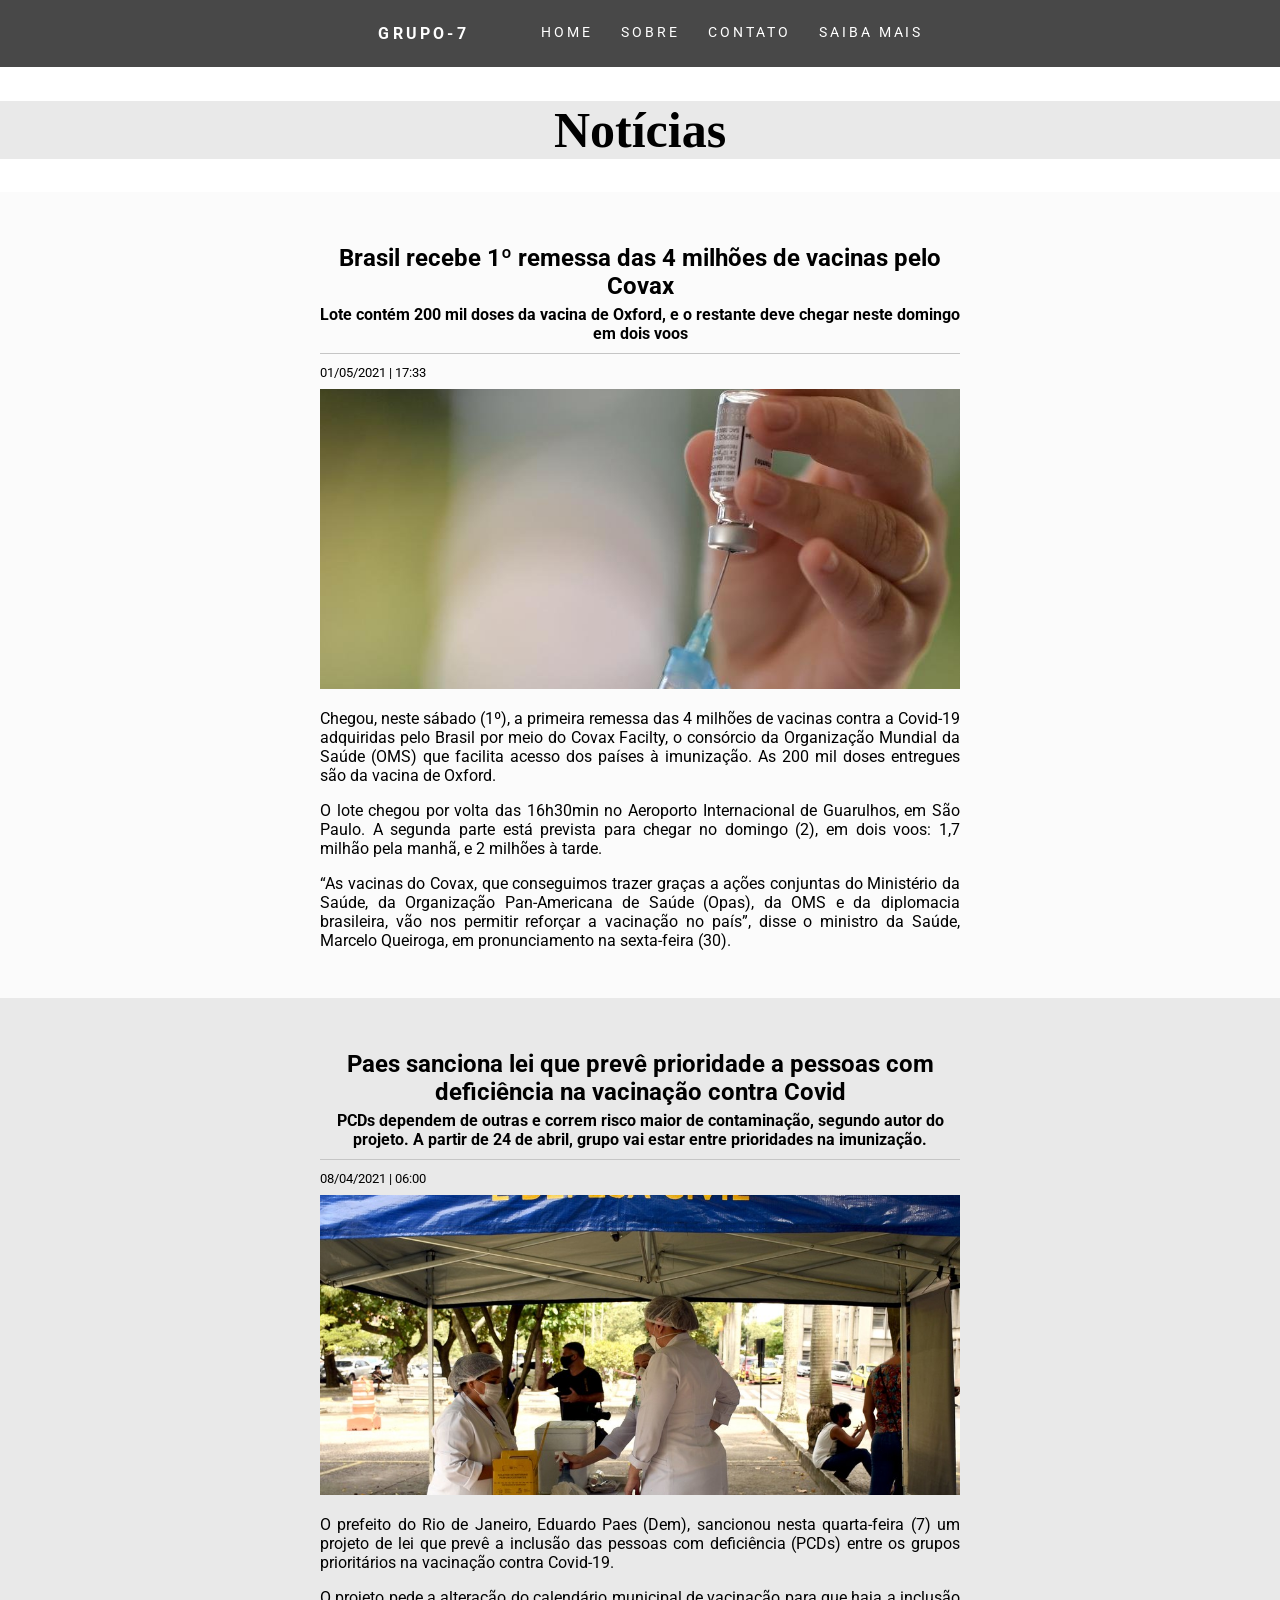
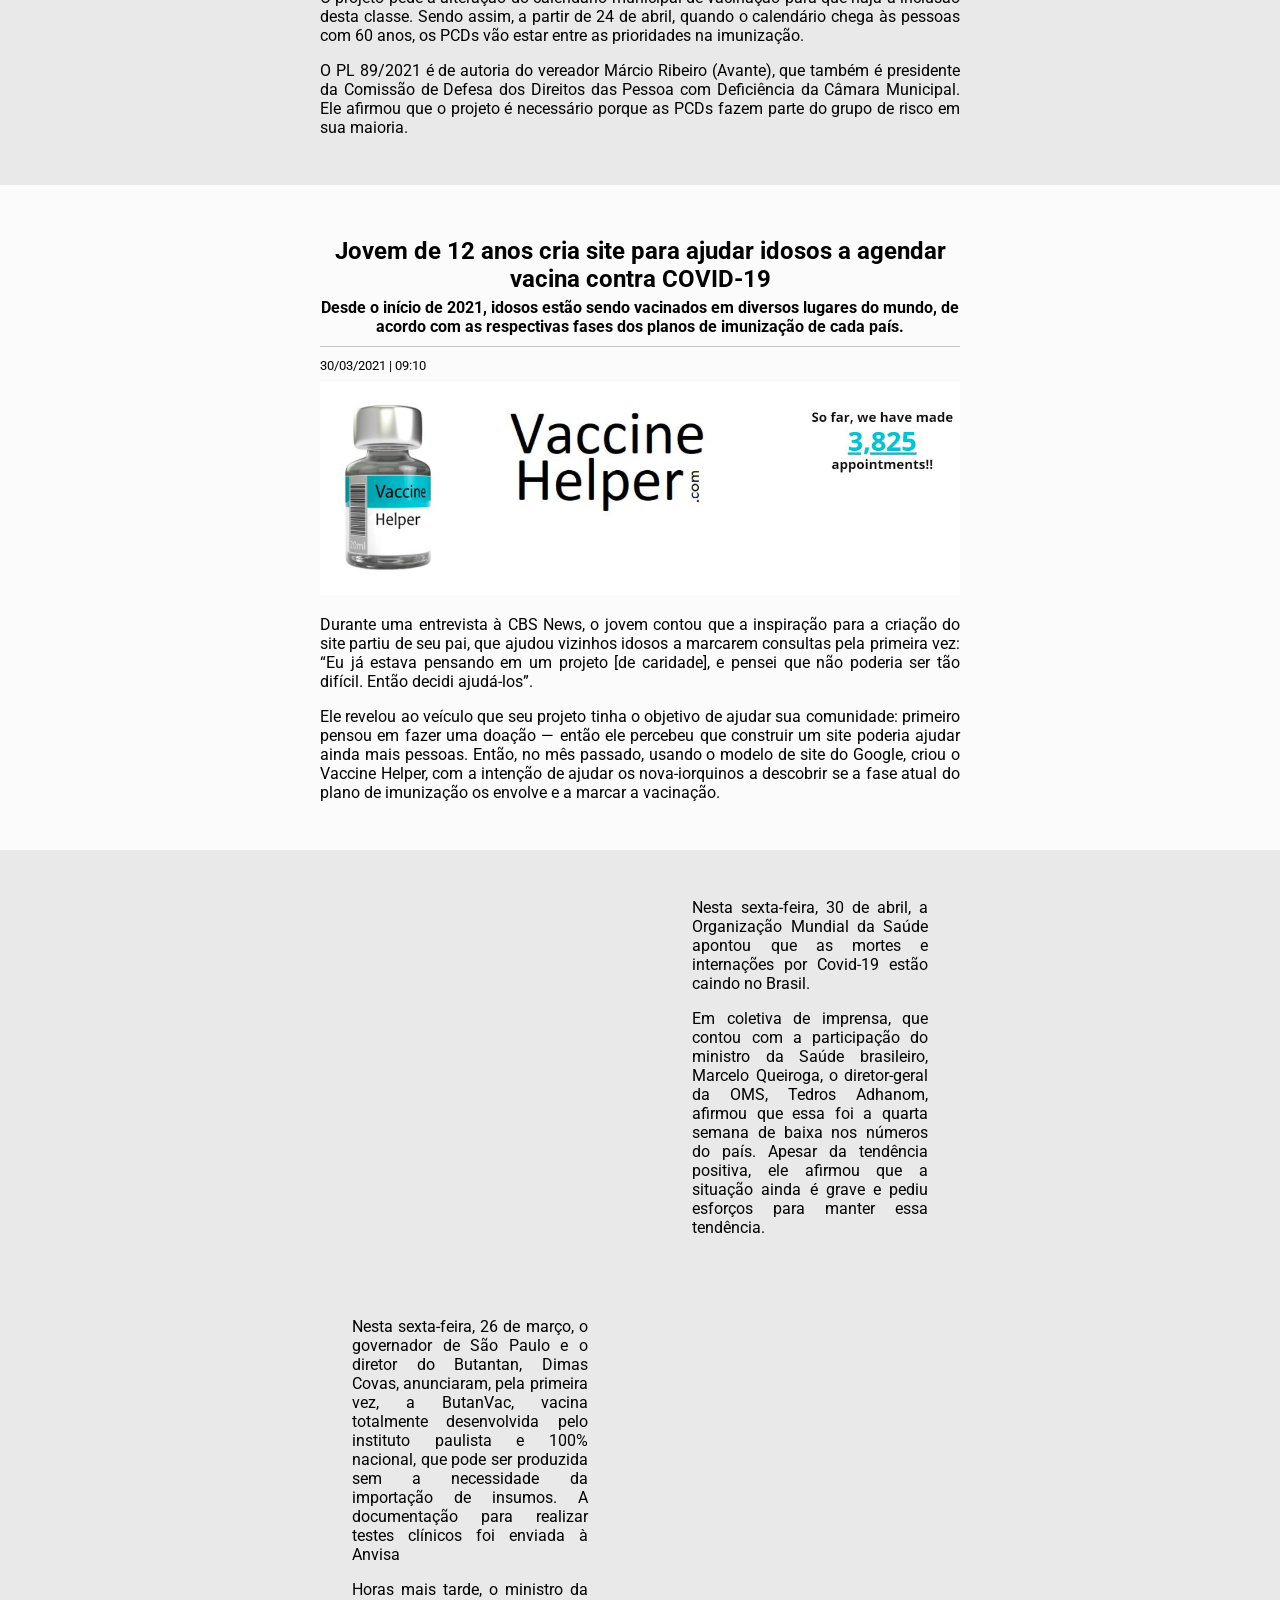
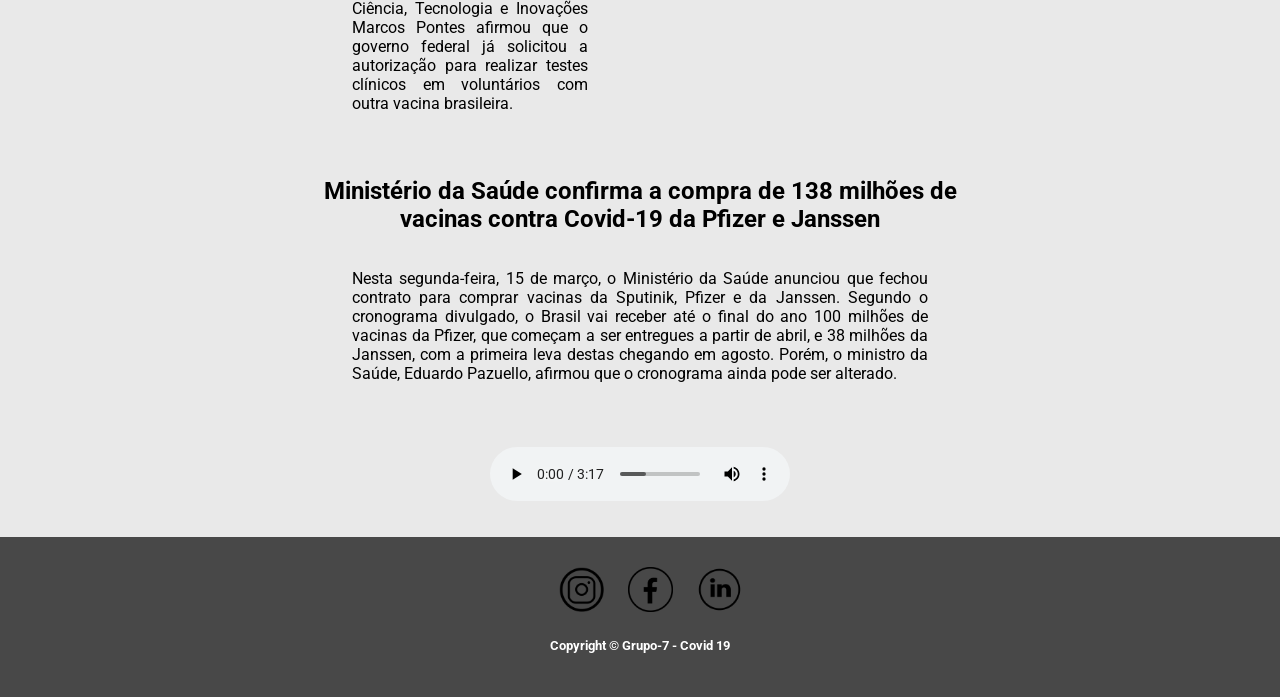
<file: index.html>
<!DOCTYPE html><!-- Inico do HTML-->
<html lang="pt-br">
<!--Idioma da pagina-->

<head>
    <!--Abertura do head-->
    <meta charset="UTF-8">
    <meta http-equiv="X-UA-Compatible" content="IE=edge">
    <meta name="viewport" content="width=device-width, initial-scale=1.0">
    <title>Home | Covid-19</title>
    <!--Titulo da Página-->
    <link rel="shortcut icon" href="assets/imagens/covid-logo.png" type="image/x-icon">

    <!-- Styles -->
    <link rel="stylesheet" href="assets/styles/style.css">
    <link rel="stylesheet" href="assets/styles/navbar.css">
    <link rel="stylesheet" href="assets/styles/footer.css">

    <!-- Font -->
    <link rel="preconnect" href="https://fonts.gstatic.com">
    <link href="https://fonts.googleapis.com/css2?family=Roboto:wght@300&display=swap" rel="stylesheet">
</head>
<!--Fechamento head-->

<body>
    <!--Inicio body-->
    <nav>
        <div class="logo">
            <!--Logo-->
            Grupo-7
        </div><!--Fechamento de DIV-->
        <div class="links">
            <a href="index.html">Home</a>
            <!--Página home-->
            <a href="sobre.html">Sobre</a>
            <!--Página Sobre-->
            <a href="contato.html">Contato</a>
            <!--Página Contato-->
            <a href="saibamais.html">Saiba Mais</a>
            <!--Página Saiba Mais-->
        </div><!--Fechamento de DIV-->
    </nav>
    <main>
        <div class="h1">
            <h1>Notícias</h1>
        </div><!--Fechamento de DIV-->
        <!--O elemento <main> define o conteúdo principal dentro do <body> em seu documento ou aplicação-->
        <!-- Notícia text 1 -->
        <section class="news-text">
            <!--Inicio de Sessão-->
            <div class="news-text-header">
                <h2 class="news-text-header-title">Brasil recebe 1º remessa das 4 milhões de vacinas pelo Covax</h2>
                <!--Título-->
                <h4 class="news-text-header-subtitle">Lote contém 200 mil doses da vacina de Oxford, e o restante
                    deve chegar neste domingo em dois voos</h4>
                <!--Subtítulo-->
            </div><!--Fechamento de DIV-->
            <div class="news-text-date">
                <!--Data noticia -->
                <small>01/05/2021 | 17:33</small>
                <!--Define um texto menor (como direitos autorais e outros comentários colaterais-->
            </div><!--Fechamento de DIV-->
            <div class="news-text-img">
                <img src="assets/imagens/noticia1.jfif"
                    alt="Imagem demonstra uma pessoa retirando o conteudo com uma ceringa para aplicação">
                <!--Imagem texto 2-->
            </div><!--Fechamento de DIV-->
            <div class="news-text-content">
                <p>Chegou, neste sábado (1º), a primeira remessa das 4 milhões de vacinas contra a Covid-19 adquiridas
                    pelo Brasil por meio do Covax Facilty, o consórcio da Organização Mundial da Saúde (OMS) que
                    facilita acesso dos países à imunização. As 200 mil doses entregues são da vacina de Oxford.</p>
                <p>O lote chegou por volta das 16h30min no Aeroporto Internacional de Guarulhos, em São Paulo. A segunda
                    parte está prevista para chegar no domingo (2), em dois voos: 1,7 milhão pela manhã, e 2 milhões à
                    tarde.</p>
                <!--Parágrafo-->
                <p>“As vacinas do Covax, que conseguimos trazer graças a ações conjuntas do Ministério da Saúde, da
                    Organização Pan-Americana de Saúde (Opas), da OMS e da diplomacia brasileira, vão nos permitir
                    reforçar a vacinação no país”, disse o ministro da Saúde, Marcelo Queiroga, em pronunciamento na
                    sexta-feira (30).</p>
                <!--Parágrafo-->
            </div><!--Fechamento de DIV-->
        </section>
        <!--Fechamento de seção-->

        <!-- Notícia text 2 -->
        <section class="alt news-text">
            <div class="news-text-header">
                <h2 class="news-text-header-title">Paes sanciona lei que prevê prioridade a pessoas com deficiência na
                    vacinação contra Covid</h2>
                <!--Título-->
                <h4 class="news-text-header-subtitle">PCDs dependem de outras e correm risco maior de contaminação,
                    segundo autor do projeto. A partir de 24 de abril, grupo vai estar entre prioridades na imunização.
                </h4>
                <!--Subtítulo-->
            </div><!--Fechamento de DIV-->
            <div class="news-text-date">
                <!--Data noticia -->
                <small>08/04/2021 | 06:00</small>
            </div><!--Fechamento de DIV-->
            <div class="news-text-img">
                <!--Imagem do texto 2-->
                <img src="assets/imagens/noticia2.jpg" alt="Equipe de aplicação de vacinas covid abaixo de uma tenda">
                <!--Imagem texto 2-->
            </div><!--Fechamento de DIV-->
            <div class="news-text-content">
                <p>O prefeito do Rio de Janeiro, Eduardo Paes (Dem), sancionou nesta quarta-feira (7) um projeto de lei
                    que prevê a inclusão das pessoas com deficiência (PCDs) entre os grupos prioritários na vacinação
                    contra Covid-19.</p>
                <!--Parágrafo-->
                <p>O projeto pede a alteração do calendário municipal de vacinação para que haja a inclusão desta
                    classe. Sendo assim, a partir de 24 de abril, quando o calendário chega às pessoas com 60 anos, os
                    PCDs vão estar entre as prioridades na imunização.</p>
                <!--Parágrafo-->
                <p>O PL 89/2021 é de autoria do vereador Márcio Ribeiro (Avante), que também é presidente da Comissão de
                    Defesa dos Direitos das Pessoa com Deficiência da Câmara Municipal. Ele afirmou que o projeto é
                    necessário porque as PCDs fazem parte do grupo de risco em sua maioria.</p>
                <!--Parágrafo-->
            </div><!--Fechamento de DIV-->
        </section>
        <!--Fechamento de seção-->
        <!-- Notícia text 3 -->
        <section class="news-text">
            <div class="news-text-header">
                <h2 class="news-text-header-title">Jovem de 12 anos cria site para ajudar idosos a agendar vacina contra
                    COVID-19</h2>
                <!--Título-->
                <h4 class="news-text-header-subtitle">Desde o início de 2021, idosos estão sendo vacinados em diversos
                    lugares do mundo, de acordo com as respectivas fases dos planos de imunização de cada país.
                </h4>
                <!--Subtítulo-->
            </div><!--Fechamento de DIV-->
            <div class="news-text-date">
                <!--Data noticia -->
                <small>30/03/2021 | 09:10</small>
            </div><!--Fechamento de DIV-->
            <div class="news-text-img">
                <!--Imagem do texto 2-->
                <img src="assets/imagens/noticia3.jpg" alt="Foto de produto criado por jovem de 12 anos ( site para vacinação">
                <!--Imagem texto 2-->
            </div><!--Fechamento de DIV-->
            <div class="news-text-content">
                <p>Durante uma entrevista à CBS News, o jovem contou que a inspiração para a criação do site partiu de
                    seu pai, que ajudou vizinhos idosos a marcarem consultas pela primeira vez: “Eu já estava pensando
                    em um projeto [de caridade], e pensei que não poderia ser tão difícil. Então decidi ajudá-los”.</p>
                <!--Parágrafo-->
                <p>Ele revelou ao veículo que seu projeto tinha o objetivo de ajudar sua comunidade: primeiro pensou em
                    fazer uma doação — então ele percebeu que construir um site poderia ajudar ainda mais pessoas.
                    Então, no mês passado, usando o modelo de site do Google, criou o Vaccine Helper, com a intenção de
                    ajudar os nova-iorquinos a descobrir se a fase atual do plano de imunização os envolve e a marcar a
                    vacinação.</p>
                <!--Parágrafo-->
            </div><!--Fechamento de DIV-->
        </section>
        <!--Fechamento de seção-->

        <!-- Seção de vídeos -->
        <section class=" alt news-video">
            <!--Inicio de Sessão-->
            <div class="news-video-item">
                <div class="video">
                    <iframe width="100%" height="100%" src="https://www.youtube.com/embed/wimaSN8Z-Sw"
                        title="YouTube video player" frameborder="0"
                        allow="accelerometer; autoplay; clipboard-write; encrypted-media; gyroscope; picture-in-picture"
                        allowfullscreen></iframe> <!-- Link referênciado -->
                </div><!--Fechamento de DIV-->
                <div class="description">
                    <!--Texto de descrição-->
                    <p>Nesta sexta-feira, 30 de abril, a Organização Mundial da Saúde apontou que as mortes e
                        internações
                        por Covid-19 estão caindo no Brasil.</p>
                    <!--Parágrafo-->
                    <p>Em coletiva de imprensa, que contou com a participação do
                        ministro da Saúde brasileiro, Marcelo Queiroga, o diretor-geral da OMS, Tedros Adhanom, afirmou
                        que
                        essa foi a quarta semana de baixa nos números do país. Apesar da tendência positiva, ele afirmou
                        que
                        a situação ainda é grave e pediu esforços para manter essa tendência.</p>
                    <!--Parágrafo-->
                </div><!--Fechamento de DIV-->
            </div><!--Fechamento de DIV-->
            <div class="news-video-item">
                <div class="description">
                    <!--Descrição-->
                    <p>Nesta sexta-feira, 26 de março, o governador de São Paulo e o diretor do Butantan, Dimas Covas,
                        anunciaram, pela primeira vez, a ButanVac, vacina totalmente desenvolvida pelo instituto
                        paulista e 100% nacional, que pode ser produzida sem a necessidade da importação de insumos. A
                        documentação para realizar testes clínicos foi enviada à Anvisa</p>
                    <!--Parágrafo-->
                    <p>Horas mais tarde, o ministro da Ciência, Tecnologia e Inovações Marcos Pontes afirmou que o
                        governo federal já solicitou a autorização para realizar testes clínicos em voluntários com
                        outra vacina brasileira. </p>
                    <!--Parágrafo-->
                </div><!--Fechamento de DIV-->
                <div class="video">
                    <iframe width="100%" height="100%" src="https://www.youtube.com/embed/TUaimxuW7sM"
                        title="YouTube video player" frameborder="0"
                        allow="accelerometer; autoplay; clipboard-write; encrypted-media; gyroscope; picture-in-picture"
                        allowfullscreen></iframe>
                    <!-- Link referênciado -->
                </div><!--Fechamento de DIV-->
            </div><!--Fechamento de DIV-->
            <div class="audioNoticia">
                <h2 class="news-text-header-title">Ministério da Saúde confirma a compra de 138 milhões de vacinas
                    contra Covid-19 da Pfizer e Janssen</h2>

                <div class="news-video-item">
                    <div class="description">
                        <!--Descrição-->
                        <p>Nesta segunda-feira, 15 de março,
                            o Ministério da Saúde anunciou que fechou contrato para comprar vacinas da Sputinik,
                            Pfizer e da Janssen. Segundo o cronograma divulgado, o Brasil vai receber até o final do ano
                            100
                            milhões de vacinas da Pfizer, que começam a ser entregues a partir de abril, e 38 milhões da
                            Janssen,
                            com a primeira leva destas chegando em agosto. Porém, o ministro da Saúde, Eduardo Pazuello,
                            afirmou que o
                            cronograma ainda pode ser alterado.</p>
                    </div><!--Fechamento de DIV-->
                </div> <!--Fechamento de DIV-->
                <audio controls> <!-- Noticia em Audio-->
                    <source src="assets/audio/audio noticia.mp3" type="audio/mp3">
                </audio>
            </div><!--Fechamento de DIV-->
        </section>
        <!--Fechamento de seção-->
    </main>
    <div class="footer"><!--Inicio do footer-->
        <a href="https://www.instagram.com/itau/?hl=pt-br" target="_blank"><img
                src="assets/imagens/logo/instagram.png" alt="Acesse o instagram do itaú" class="logo"></a>
        <a href="https://www.facebook.com/itau/" target="_blank"><img src="assets/imagens/logo/facebook.png" alt="Acesse o facebook do itaú"
                class="logo"></a>
        <a href="https://www.linkedin.com/company/itau/" target="_blank"><img src="assets/imagens/logo/linkedin.png" alt="Acesse o linkedin do itaú"
                class="logo"></a>
        <h5>Copyright &copy; Grupo-7 - Covid 19</h5><!--Copyright-->
    </div>

    <!--O elemento <main> define o conteúdo principal dentro do <body> em seu documento ou aplicação-->
</body>
<!--Fim do body-->

</html><!--Fim do HTML-->
</file>
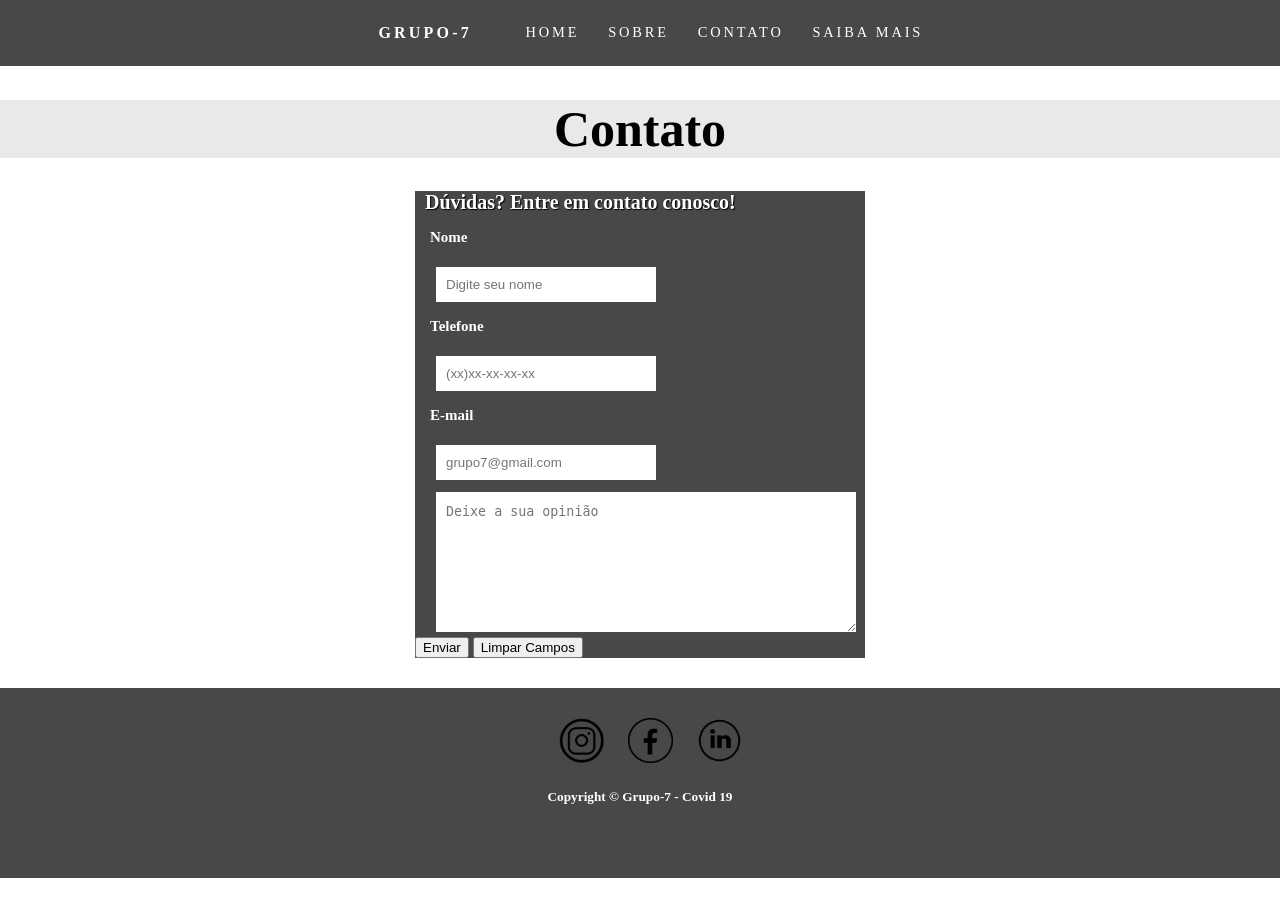
<file: contato.html>
<!DOCTYPE html>
<html lang="pt-br">
<!--Idioma da pagina-->

<head>
    <!--Abertura do head-->
    <meta charset="UTF-8">
    <meta http-equiv="X-UA-Compatible" content="IE=edge">
    <meta name="viewport" content="width=device-width, initial-scale=1.0">
    <title>Contato | Covid-19</title>
    <!--Titulo da Página-->
    <link rel="shortcut icon" href="assets/imagens/covid-logo.png" type="image/x-icon">

    <!-- Styles -->
    <link rel="stylesheet" href="assets/styles/navbar.css">
    <link rel="stylesheet" href="assets/styles/footer.css">
    <link rel="stylesheet" href="assets/styles/contato.css">

    <!-- Font -->
    <link rel="preconnect" href="https://fonts.gstatic.com">
    <link href="https://fonts.googleapis.com/css2?family=Roboto:wght@300&display=swap" rel="stylesheet">
</head>
<!--Fechamento head-->

<body>
    <!--Inicio body-->
    <nav>
        <div class="logo">
            <!--Logo-->
            Grupo-7
        </div>
        <div class="links">
            <a href="index.html">Home</a>
            <!--Página home-->
            <a href="sobre.html">Sobre</a>
            <!--Página Sobre-->
            <a href="contato.html">Contato</a>
            <!--Página Contato-->
            <a href="saibamais.html">Saiba Mais</a>
            <!--Página Saiba Mais-->
        </div>
    </nav>
    <main>
        <div class="h1">
            <h1>Contato</h1>
        </div>
        <!--O elemento <main> define o conteúdo principal dentro do <body> em seu documento ou aplicação-->
        <!-- Notícia text 1 -->
        <!--Início do formulário-->
        <form id="formulario">

            <h2>Dúvidas? Entre em contato conosco!</h1> <!--Titulo Formulario-->

                <label for="name"> <h3>Nome <!--Primeiro campo nome-->
            </h2>
            </label>
            <input type="text" id="name" placeholder="Digite seu nome" required="required" name="name" min="1"
                max="30" /><br>

            <label for="fone"> <!--Segundo campo telefone-->
                <h3>Telefone</h2>
            </label>
            <input type="tel" id="fone" placeholder="(xx)xx-xx-xx-xx" required="required" name="fone" min="1" max="12" /><br>

            <label for="email"> <!--Terceiro campo e-mail-->
                <h3>E-mail</h2>
            </label>
            <input type="email" id="email" placeholder="grupo7@gmail.com" required="required" name="email" /><br>

            <textarea id='texto' placeholder="Deixe a sua opinião" name="texto"></textarea><br>

            <button type="submit" value="submit" onclick="enviar()">Enviar</button> <!--Botão enviar formulario-->
            <button type="reset" value="reset">Limpar Campos</button> <!-- Botão limpar campos-->

        </form>
        <!--Final de formulário-->
    </main>
    <div class="footer"><!-- Inicio Footer-->
        <a href="https://www.instagram.com/itau/?hl=pt-br" target="_blank"><img src="assets/imagens/logo/instagram.png"
               alt="Acesse o instagram do itaú" class="logo"></a>
        <a href="https://www.facebook.com/itau/" target="_blank"><img src="assets/imagens/logo/facebook.png" alt="Acesse o facebook do Itaú"
                class="logo"></a>
        <a href="https://www.linkedin.com/company/itau/" target="_blank"><img src="assets/imagens/logo/linkedin.png" alt="Acesse o linkedin do Itaú"
                class="logo"></a>
        <h5>Copyright &copy; Grupo-7 - Covid 19</h5> <!--Copyright-->
    </div>
</body><!-- Fechamento body-->
<script src="assets/scripts/contatojava.js"></script> <!-- Script validação formulario-->

</html> <!--Fim do HTML-->
</file>
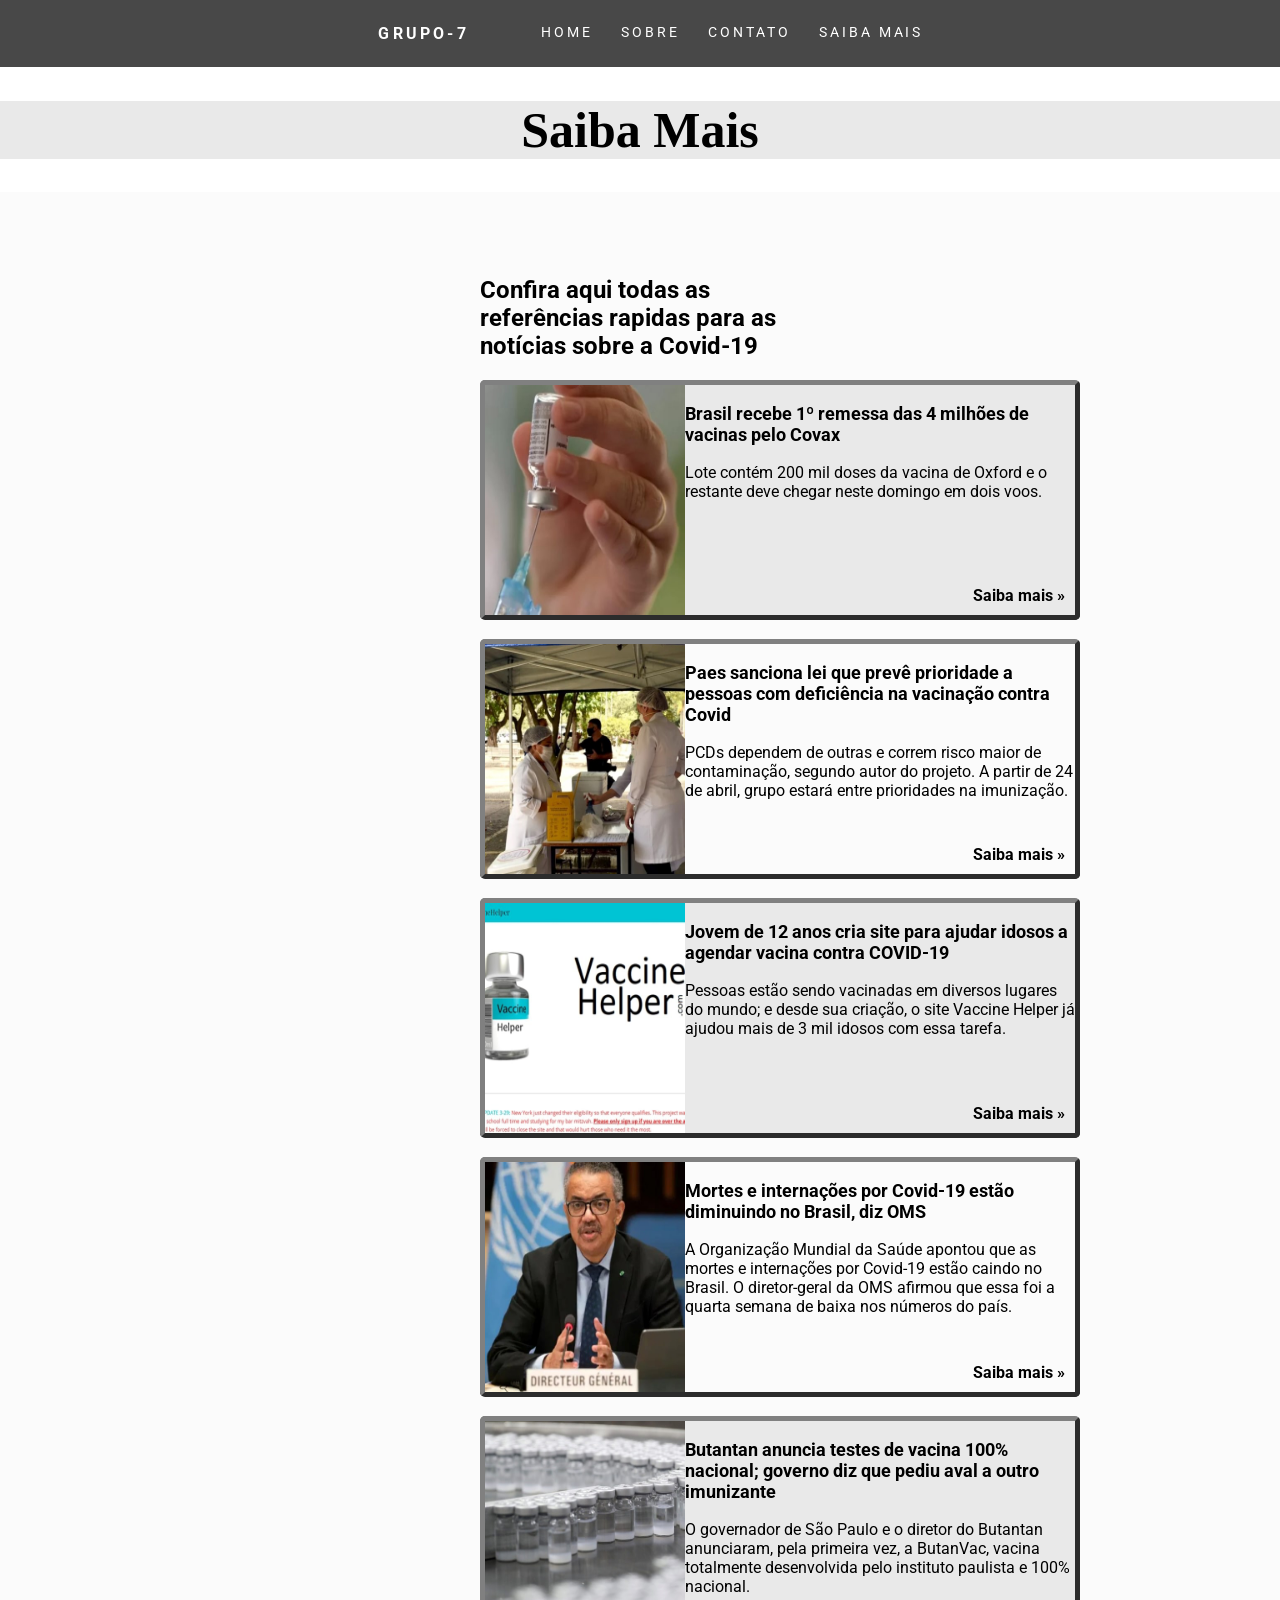
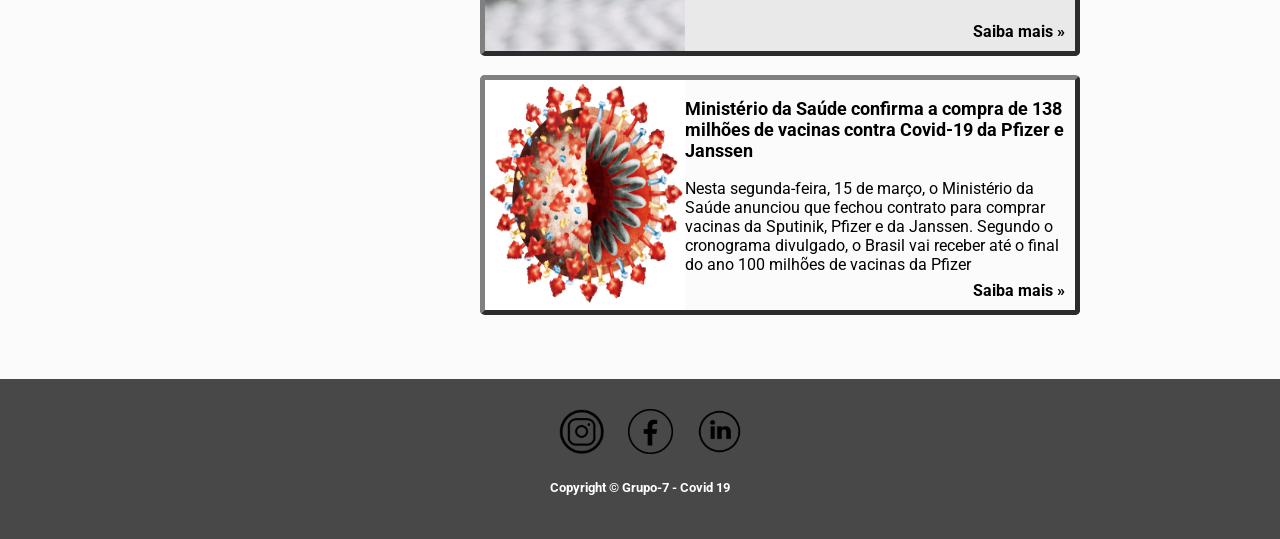
<file: saibamais.html>
<!DOCTYPE html>
<html lang="pt-br">
<!--Idioma da pagina-->

<head>
    <!--Abertura do head-->
    <meta charset="UTF-8">
    <meta http-equiv="X-UA-Compatible" content="IE=edge">
    <meta name="viewport" content="width=device-width, initial-scale=1.0">

    <title>Saiba mais | Covid-19</title>
    <!--Titulo da Página-->
    <link rel="shortcut icon" href="assets/imagens/covid-logo.png" type="image/x-icon">

    <!-- Styles -->
    <link rel="stylesheet" href="assets/styles/footer.css">
    <link rel="stylesheet" href="assets/styles/navbar.css">
    <link rel="stylesheet" href="assets/styles/saibamais.css">

    <!-- Font -->
    <link rel="preconnect" href="https://fonts.gstatic.com">
    <link href="https://fonts.googleapis.com/css2?family=Roboto:wght@300&display=swap" rel="stylesheet">
</head>
<!--Fechamento head-->

<body>
    <!--Inicio body-->
    <nav>
        <div class="logo">
            <!--Logo-->
            Grupo-7
        </div>
        <div class="links">
            <a href="index.html">Home</a>
            <!--Página home-->
            <a href="sobre.html">Sobre</a>
            <!--Página Sobre-->
            <a href="contato.html">Contato</a>
            <!--Página Contato-->
            <a href="saibamais.html">Saiba Mais</a>
            <!--Página Saiba Mais-->
        </div>
    </nav>

    <main>
        <!--O elemento <main> define o conteúdo principal dentro do <body> em seu documento ou aplicação-->
        <div class="h1">
            <h1>Saiba Mais</h1>
            <!--Titulo principal-->
        </div>
        <section>
            <!-- Notícia text 1 -->
            <section>
                <!--Inicio de Sessão-->
                <div class="news-text-header">
                    <h2 class="news-text-header-title">Confira aqui todas as referências rapidas para as notícias sobre
                        a
                        Covid-19</h2>
                </div>
                <div class="reference">
                    <!--início da notícia 01-->
                    <div class="card-left">
                        <div class="card-image">
                            <img src="assets/imagens/img-news1.jpg"
                                alt="Mão segurando uma ampola de vacina e extraindo o seu conteúdo com uma seringa." />
                            <!--Link de acesso a noticia-->
                        </div>
                        <div class="card-news">
                            <p>
                            <h3>Brasil recebe 1º remessa das 4 milhões de vacinas pelo Covax</h3>
                            </p>
                            <p>
                                Lote contém 200 mil doses da vacina de Oxford e o restante deve chegar neste domingo em
                                dois
                                voos.
                            </p>
                            <div class="link-more">
                                <a title="Saiba mais" target="_blank"
                                    href="https://www.correiodopovo.com.br/not%C3%ADcias/geral/brasil-recebe-1%C2%BA-remessa-das-4-milh%C3%B5es-de-vacinas-pelo-covax-1.612738">Saiba
                                    mais &raquo;</a>
                                <!--Link de acesso a noticia-->
                            </div>
                        </div>
                    </div>
                    <!--fim da notícia 01-->
                    <br />
                    <!--início da notícia 02-->
                    <div class="card-right">
                        <div class="card-image">
                            <img src="assets/imagens/img-news2.jpg"
                                alt="Posto de vacinação com três agentes de saúde realizando atendimento. " />
                        </div>
                        <div class="card-news">
                            <p>
                            <h3>Paes sanciona lei que prevê prioridade a pessoas com deficiência na vacinação contra
                                Covid
                            </h3>
                            </p>
                            <p>
                                PCDs dependem de outras e correm risco maior de contaminação, segundo autor do projeto.
                                A
                                partir de 24 de abril, grupo estará entre prioridades na imunização.
                            </p>
                            <div class="link-more">
                                <a title="Saiba mais" target="_blank"
                                    href="https://g1.globo.com/rj/rio-de-janeiro/noticia/2021/04/08/paes-sanciona-lei-que-preve-prioridade-a-pessoas-com-deficiencia-na-vacinacao-contra-covid.ghtml">Saiba
                                    mais &raquo;</a>
                                <!--Link de acesso a noticia-->
                            </div>
                        </div>
                    </div>
                    <!--fim da notícia 02-->
                    <br />
                    <!--início da notícia 03-->
                    <div class="card-left">
                        <div class="card-image">
                            <img src="assets/imagens/img-news3.jpg" alt="Página principal do site Vaccine Helper." />
                        </div>
                        <div class="card-news">
                            <p>
                            <h3>Jovem de 12 anos cria site para ajudar idosos a agendar vacina contra COVID-19</h3>
                            </p>
                            <p>
                                Pessoas estão sendo vacinadas em diversos lugares do mundo; e desde sua criação, o site
                                Vaccine Helper já ajudou mais de 3 mil idosos com essa tarefa.
                            </p>
                            <div class="link-more">
                                <a title="Saiba mais" target="_blank"
                                    href="https://canaltech.com.br/saude/jovem-de-12-anos-cria-site-para-ajudar-idosos-a-agendar-vacina-contra-covid-19-181573/">Saiba
                                    mais &raquo;</a>
                                <!--Link de acesso a noticia-->
                            </div>
                        </div>
                    </div>
                    <!--fim da notícia 03-->
                    <br />
                    <!--início da notícia 04-->
                    <div class="card-right">
                        <div class="card-image">
                            <img src="assets/imagens/img-news4.jpg" alt="Tedros Adhanom, Diretor Geral da OMS." />
                        </div>
                        <div class="card-news">
                            <p>
                            <h3>Mortes e internações por Covid-19 estão diminuindo no Brasil, diz OMS</h3>
                            </p>
                            <p>
                                A Organização Mundial da Saúde apontou que as mortes e internações por Covid-19 estão
                                caindo
                                no Brasil. O diretor-geral da OMS afirmou que essa foi a quarta semana de baixa nos
                                números
                                do país.
                            </p>
                            <div class="link-more">
                                <a title="Saiba mais" target="_blank"
                                    href="https://www.youtube.com/watch?v=wimaSN8Z-Sw">Saiba mais &raquo;</a>
                                <!--Link de acesso ao video-->
                            </div>
                        </div>
                    </div>
                    <!--fim da notícia 04-->
                    <br />
                    <!--início da notícia 05-->
                    <div class="card-left">
                        <div class="card-image">
                            <img src="assets/imagens/img-news5.jpg"
                                alt="Produção em massa de vacina com vários frascos sobre uma esteira." />
                        </div>
                        <div class="card-news">
                            <p>
                            <h3>Butantan anuncia testes de vacina 100% nacional; governo diz que pediu aval a outro
                                imunizante</h3>
                            </p>
                            <p>
                                O governador de São Paulo e o diretor do Butantan anunciaram, pela primeira vez, a
                                ButanVac,
                                vacina totalmente desenvolvida pelo instituto paulista e 100% nacional.
                            </p>
                            <div class="link-more">
                                <a title="Saiba mais" target="_blank"
                                    href="https://www.youtube.com/watch?v=TUaimxuW7sM&t=1s">Saiba mais &raquo;</a>
                                <!--Link de acesso ao video-->
                            </div>
                        </div>
                    </div>
                    <!--fim da notícia 05-->
                    <br />
                    <!--início da notícia 06-->
                    <div class="card-right">
                        <div class="card-image">
                            <img src="assets/imagens/img-news6.jpg"
                                alt="Campanha de vacinação contra a Covid-19 em Londrina." />
                        </div>
                        <div class="card-news">
                            <p>
                            <h3>Ministério da Saúde confirma a compra de 138 milhões de vacinas contra Covid-19 da
                                Pfizer e Janssen</h3>
                            </p>
                            <p>
                                Nesta segunda-feira, 15 de março, o Ministério da Saúde anunciou que fechou contrato
                                para comprar vacinas da Sputinik, Pfizer e da Janssen. Segundo o cronograma divulgado, o
                                Brasil vai receber até o final do ano 100 milhões de vacinas da Pfizer
                            </p>
                            <div class="link-more">
                                <a title="Saiba mais" target="_blank"
                                    href="https://www.youtube.com/watch?v=4WZ6giv37fY&ab_channel=vejapontocomv">Saiba
                                    mais &raquo;</a>
                                <!--Link de acesso ao video-->
                            </div>
                        </div>
                    </div>
                    <!--fim da notícia 06-->
                </div>
            </section>
    </main>
    <div class="footer">
        <a href="https://www.instagram.com/itau/?hl=pt-br" target="_blank"><img src="assets/imagens/logo/instagram.png"
                alt="Acesse o instagram do itaú" class="logo"></a>
        <a href="https://www.facebook.com/itau/" target="_blank"><img src="assets/imagens/logo/facebook.png"
                alt="Acesse o facebook  do Itaú" class="logo"></a>
        <a href="https://www.linkedin.com/company/itau/" target="_blank"><img src="assets/imagens/logo/linkedin.png"
                alt="Acesse o linkedin do itaú" class="logo"></a>
        <h5>Copyright &copy; Grupo-7 - Covid 19</h5>
        <!--Copyright-->
    </div>
    <!--O elemento <main> define o conteúdo principal dentro do <body> em seu documento ou aplicação-->

</body>
<!--Fim do body-->

</html>
</file>
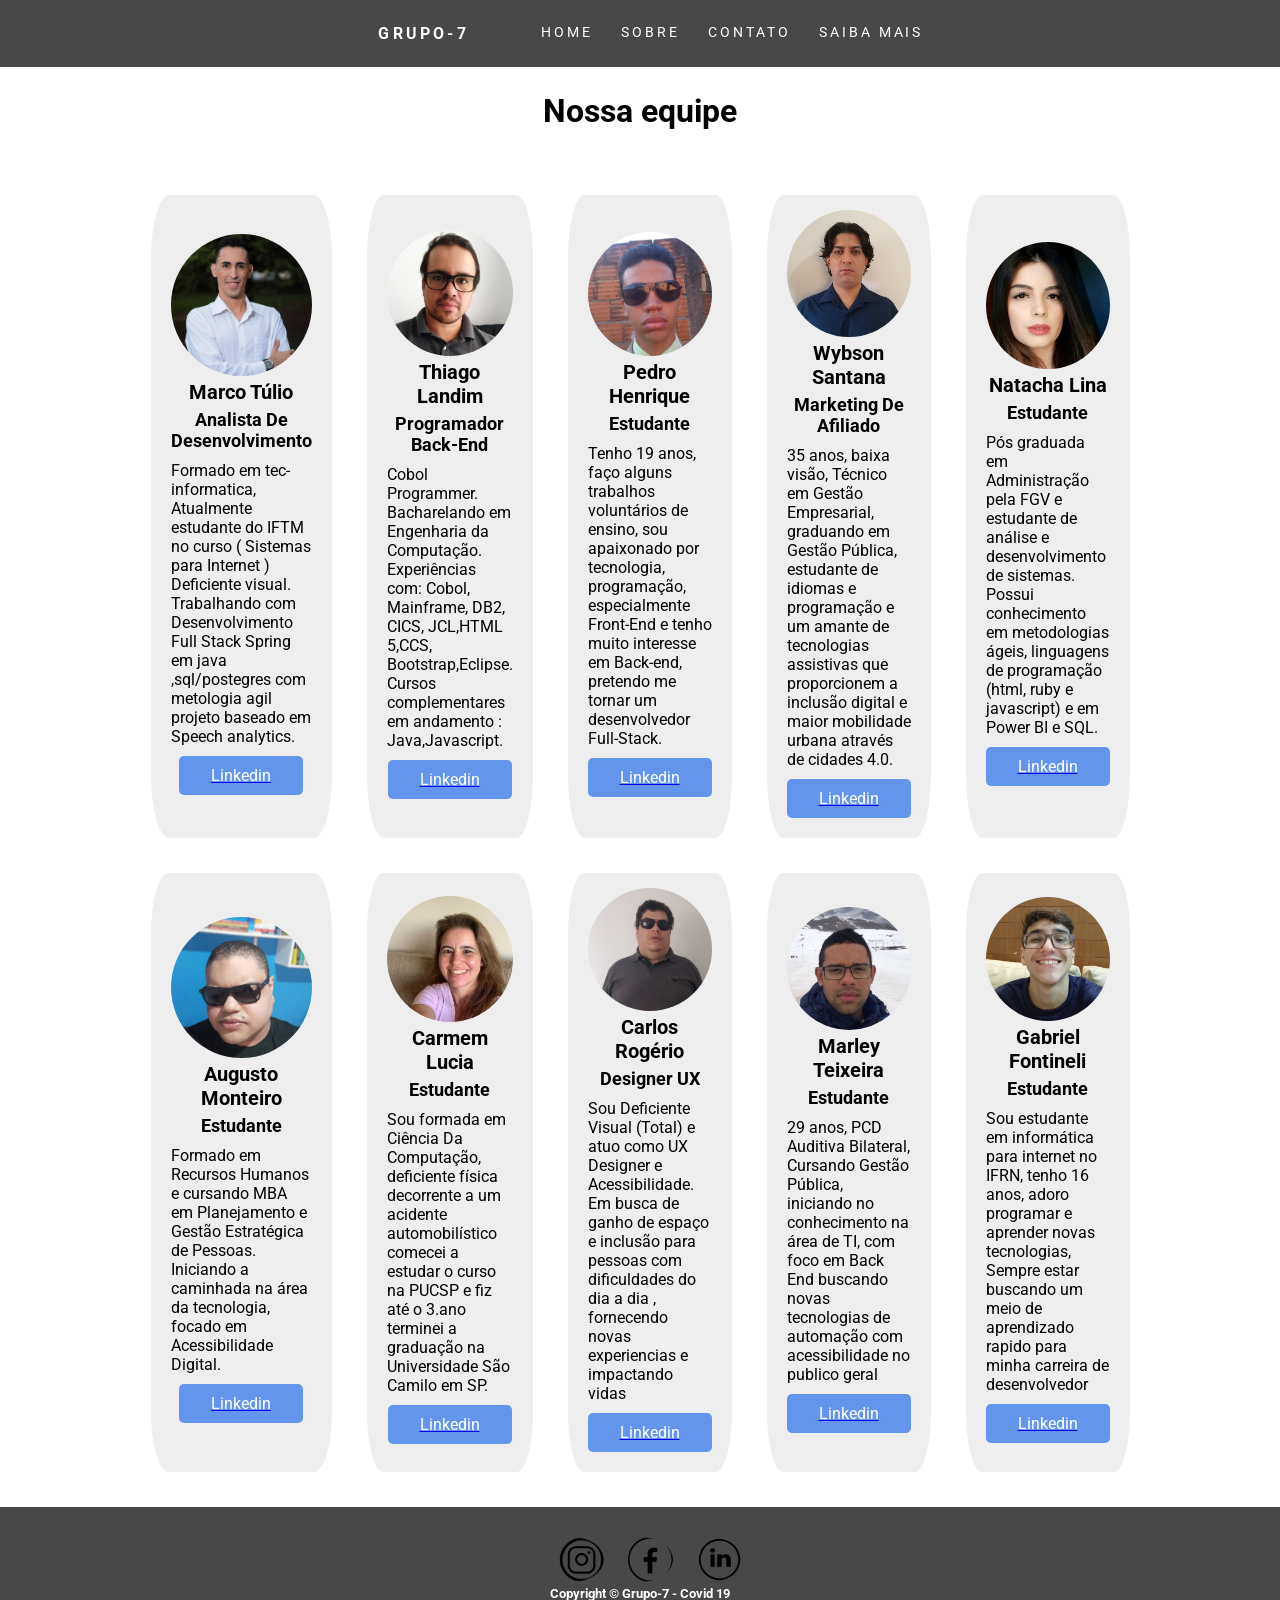
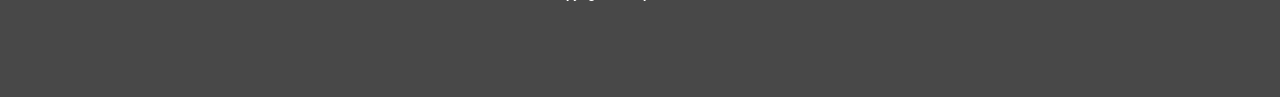
<file: sobre.html>
<!DOCTYPE html>
<html lang="pt-br">
<!--Idioma da pagina-->

<head>
    <!--Abertura do head-->
    <meta charset="UTF-8">
    <meta http-equiv="X-UA-Compatible" content="IE=edge">
    <meta name="viewport" content="width=device-width, initial-scale=1.0">
    <title>Sobre | Covid-19</title>
    <!--Titulo da Página-->
    <link rel="shortcut icon" href="assets/imagens/covid-logo.png" type="image/x-icon">
    <!-- Styles -->
    <link rel="stylesheet" href="assets/styles/sobre.css">
    <link rel="stylesheet" href="assets/styles/navbar.css">
    <link rel="stylesheet" href="assets/styles/footer.css">
    <!-- Font -->
    <link rel="preconnect" href="https://fonts.gstatic.com">
    <link href="https://fonts.googleapis.com/css2?family=Roboto:wght@300&display=swap" rel="stylesheet">
</head>
<!--Fechamento head-->

<body>
    <!--Inicio body-->
    <nav>
        <div class="logo">
            <!--Logo-->
            Grupo-7
        </div>
        <div class="links">
            <a href="index.html">Home</a>
            <!--Página home-->
            <a href="sobre.html">Sobre</a>
            <!--Página Sobre-->
            <a href="contato.html">Contato</a>
            <!--Página Contato-->
            <a href="saibamais.html">Saiba Mais</a>
            <!--Página Saiba Mais-->
        </div>
    </nav>
    <main>
        <!--O elemento <main> define o conteúdo principal dentro do <body> em seu documento ou aplicação-->
        <div class="team">
            <h1>Nossa equipe</h1>
            <table>
                <tr>
                    <td>
                        <div class="card">
                            <img src="assets/imagens/sobre/Marco Tulio Da Silva.jpg" alt="Foto de Marco Tulio"
                                style="width:100%">
                            <div class="container">
                                <h2>Marco Túlio</h2><!-- Nome Menbro-->
                                <h3>Analista De Desenvolvimento</h3>
                                <!--Profissão/Atualmente-->
                                <span>
                                    Formado em tec-informatica, Atualmente estudante do IFTM no curso ( Sistemas para
                                    Internet ) Deficiente visual.
                                    Trabalhando com Desenvolvimento Full Stack Spring em java ,sql/postegres com
                                    metologia agil
                                    projeto baseado em Speech analytics.
                                </span>
                                <!--Pequeno resumo do menbro-->

                                <a href="https://www.linkedin.com/in/marcotuliosuporte/"
                                    target="_blank"><button>Linkedin</button> </a><!-- Acesse o linkedin do menbro-->
                            </div>
                        </div>
                    </td>
                    <td>
                        <div class="card">
                            <img src="assets/imagens/sobre/Thiago Landim.jpeg" alt="Foto de Thiago Landim"
                                style="width:100%">
                            <div class="container">
                                <h2>Thiago Landim</h2><!-- Nome Menbro-->
                                <h3>Programador Back-End</h3>
                                <!--Profissão/Atualmente-->
                                <span> Cobol Programmer.
                                    Bacharelando em Engenharia da Computação.
                                    Experiências com:
                                    Cobol, Mainframe, DB2, CICS, JCL,HTML 5,CCS, Bootstrap,Eclipse.
                                    Cursos complementares em andamento : Java,Javascript.
                                </span>
                                <!--Pequeno resumo do menbro-->
                                <a href="https://www.linkedin.com/in/thiago-paes-landim-54421b199"
                                    target="_blank"><button>Linkedin</button> </a><!-- Acesse o linkedin do menbro-->
                            </div>
                        </div>
                    </td>
                    <td>
                        <div class="card">
                            <img src="assets/imagens/sobre/Pedro Henrique Dias Sousa.jfif" alt="Foto de Pedro Henrique"
                                style="width:100%">
                            <div class="container">
                                <h2>Pedro Henrique</h2><!-- Nome Menbro-->
                                <h3>Estudante</h3>
                                <!--Profissão/Atualmente-->
                                <span> Tenho 19 anos, faço alguns trabalhos voluntários de ensino, sou apaixonado por
                                    tecnologia, programação, especialmente Front-End e tenho muito interesse em
                                    Back-end, pretendo me tornar um desenvolvedor Full-Stack.</span>
                                <!--Pequeno resumo do menbro-->
                                <a href="https://www.linkedin.com/in/pedro-henrique-dias-sousa-a38874149/"
                                    target="_blank"><button>Linkedin</button> </a><!-- Acesse o linkedin do menbro-->
                            </div>
                        </div>
                    </td>
                    <td>
                        <div class="card">
                            <img src="assets/imagens/sobre/Wybsom.jpg" alt="Foto de Wybson" style="width:100%">
                            <div class="container">
                                <h2>Wybson Santana</h2><!-- Nome Menbro-->
                                <h3>Marketing De Afiliado</h3>
                                <!--Profissão/Atualmente-->
                                <span> 35 anos, baixa visão, Técnico em Gestão Empresarial, graduando em Gestão Pública,
                                    estudante de idiomas e programação e um amante de tecnologias assistivas que
                                    proporcionem a inclusão digital e maior mobilidade urbana através de cidades
                                    4.0.</span>
                                <!--Pequeno resumo do menbro-->
                                <a href="https://www.linkedin.com/in/wybsonsantana/"
                                    target="_blank"><button>Linkedin</button> </a><!-- Acesse o linkedin do menbro-->
                            </div>
                        </div>
                    </td>
                    <td>
                        <div class="card">
                            <img src="assets/imagens/sobre/Natacha Lina.jpg" alt="Foto de Natacha" style="width:100%">
                            <div class="container">
                                <h2>Natacha Lina</h2><!-- Nome Menbro-->
                                <h3>Estudante</h3>
                                <!--Profissão/Atualmente-->
                                <span> Pós graduada em Administração pela FGV e estudante de análise e desenvolvimento
                                    de sistemas. Possui conhecimento em metodologias ágeis, linguagens de programação
                                    (html, ruby e javascript) e em Power BI e SQL.</span>
                                <!--Pequeno resumo do menbro-->
                                <a href="https://www.linkedin.com/in/natacha-lina-menezes-7b00741b2"
                                    target="_blank"><button>Linkedin</button> </a><!-- Acesse o linkedin do menbro-->
                            </div>
                        </div>
                    </td>
                </tr>
                <tr>
                    <td>
                        <div class="card">
                            <img src="assets/imagens/sobre/Augusto Monteiro.jpg" alt="Augusto Monteiro"
                                style="width:100%">
                            <div class="container">
                                <h2>Augusto Monteiro</h2><!-- Nome Menbro-->
                                <h3>Estudante</h3>
                                <!--Profissão/Atualmente-->
                                <span> Formado em Recursos Humanos e cursando MBA em Planejamento e Gestão Estratégica
                                    de Pessoas. Iniciando a caminhada na área da tecnologia, focado em Acessibilidade
                                    Digital.</span>
                                <!--Pequeno resumo do menbro-->
                                <a href="https://www.linkedin.com/in/augusto-monteiro-407646171"
                                    target="_blank"><button>Linkedin</button> </a><!-- Acesse o linkedin do menbro-->
                            </div>
                        </div>
                    </td>
                    <td>
                        <div class="card">
                            <img src="assets/imagens/sobre/Carme Lucia Campos.jpeg" alt="Foto de Carmem Lucia"
                                style="width:100%">
                            <div class="container">
                                <h2>Carmem Lucia</h2><!-- Nome Menbro-->
                                <h3>Estudante</h3>
                                <!--Profissão/Atualmente-->
                                <span> Sou formada em Ciência Da Computação, deficiente física decorrente a um acidente
                                    automobilístico comecei a estudar o curso na PUCSP e fiz até o 3.ano terminei a
                                    graduação na Universidade São Camilo em SP.</span>
                                <!--Pequeno resumo do menbro-->
                                <a href="http://linkedin.com/in/carmem-lúcia-c-do-a-rennó-palma-aa3baa20b"
                                    target="_blank"><button>Linkedin</button> </a><!-- Acesse o linkedin do menbro-->
                            </div>
                        </div>
                    </td>
                    <td>
                        <div class="card">
                            <img src="assets/imagens/sobre/Carlos Rogério.jpeg" alt="Foto de Carlos Rogério"
                                style="width:100%">
                            <div class="container">
                                <h2>Carlos Rogério</h2><!-- Nome Menbro-->
                                <h3>Designer UX</h3>
                                <!--Profissão/Atualmente-->
                                <span> Sou Deficiente Visual (Total) e atuo como UX Designer e Acessibilidade. Em busca
                                    de ganho de espaço e inclusão para pessoas com dificuldades do dia a dia ,
                                    fornecendo novas experiencias e impactando vidas</span>
                                <!--Pequeno resumo do menbro-->
                                <a href="https://www.linkedin.com/in/carlos-rog%C3%A9rio-portes-009b6692/
                                " target="_blank"><button>Linkedin</button> </a><!-- Acesse o linkedin do menbro-->
                            </div>
                        </div>
                    </td>
                    <td>
                        <div class="card">
                            <img src="assets/imagens/sobre/Marley Teixeira.jpeg" alt="Foto de Marley Texeira"
                                style="width:100%">
                            <div class="container">
                                <h2>Marley Teixeira</h2><!-- Nome Menbro-->
                                <h3>Estudante</h3>
                                <!--Profissão/Atualmente-->
                                <span> 29 anos, PCD Auditiva Bilateral, Cursando Gestão Pública, iniciando no
                                    conhecimento na área de TI, com foco em Back End buscando novas tecnologias de
                                    automação com acessibilidade no publico geral</span>
                                <!--Pequeno resumo do menbro-->
                                <a href="https://www.linkedin.com/in/marley-teixeira-5b1b9213a/ "
                                    target="_blank"><button>Linkedin</button> </a><!-- Acesse o linkedin do menbro-->
                            </div>
                        </div>
                    </td>
                    <td>
                        <div class="card">
                            <img src="assets/imagens/sobre/Gabriel Fontineli.jpeg" alt="Foto de Gabriel Fontineli"
                                style="width:100%">
                            <div class="container">
                                <h2>Gabriel Fontineli</h2><!-- Nome Menbro-->
                                <h3>Estudante</h3>
                                <!--Profissão/Atualmente-->
                                <span> Sou estudante em informática para internet no IFRN, tenho 16 anos, adoro
                                    programar e aprender novas tecnologias, Sempre estar buscando um meio de aprendizado
                                    rapido para minha carreira de desenvolvedor </span>
                                <!--Pequeno resumo do menbro-->
                                <a href="https://www.linkedin.com/in/gabriel-fontineli-44688920b"
                                    target="_blank"><button>Linkedin</button> </a><!-- Acesse o linkedin do menbro-->
                            </div>
                        </div>
                    </td>
                </tr>
            </table>
        </div>

    </main>

    <div class="footer">
        <!--Inicio do footer-->
        <a href="https://www.instagram.com/itau/?hl=pt-br"><img src="assets/imagens/logo/instagram.png"
                alt="Acesse o instagram do itaú" class="logo"></a>
        <a href="https://www.facebook.com/itau/"><img src="assets/imagens/logo/facebook.png"
                alt="Acesse o facebook do Itaú" class="logo"></a>
        <a href="https://www.linkedin.com/company/itau/"><img src="assets/imagens/logo/linkedin.png"
                alt="Acesse o linkedin do itaú" class="logo"></a>
        <h5>Copyright &copy; Grupo-7 - Covid 19</h5>
    </div>
    <!--Fim do footer-->
    <!--O elemento <main> define o conteúdo principal dentro do <body> em seu documento ou aplicação-->
</body>
<!--Fim do body-->

</html>
<!--Fim do HTML-->
</file>
<file: assets/styles/style.css>
* {
    box-sizing: border-box;
}

body {
    margin: 0;
    font-family: 'Roboto', sans-serif;
}

.h1{
    text-align: center;
    font-size: 25px;
    font-family: Lucida;
    background-color: #e9e9e9;
    margin-top: 10px;
}
section {
    padding: 2rem 25%;
    width: 100%;
    background-color: #fbfbfb;
}

section.alt {
    background-color: #e9e9e9;
}

.news-text .news-text-header {
    text-align: center;
    border-bottom: 1px solid #c5c5c5;
}

.news-text .news-text-header .news-text-header-title {
    margin-bottom: 5px;
}

.news-text .news-text-header .news-text-header-subtitle {
    margin-top: 0;
    margin-bottom: 10px;
}

.news-text .news-text-date {
    margin: .5rem 0;
}

.news-text .news-text-img img {
    width: 100%;
    object-fit: cover;
    max-height: 300px;
}

.news-text .news-text-content {
    text-align: justify;
}

.news-video .news-video-item {
    display: flex;
    margin-bottom: 3rem;
}

.news-video .news-video-item .video {
    width: 130%;
    height: 300px;
}

.news-video .news-video-item .description {
    width: 100%;
    padding: 0 2rem;
    text-align: justify;
}
</file>
<file: assets/styles/navbar.css>
nav {
    position: sticky; 
    top: 0; 
    display: flex;
    justify-content: space-between;
    flex-wrap: wrap;
    padding: 1.5rem 28%;
    color: #fff;
    background-color: #484848;
   
}

.links {
    display: flex;
    margin: 0 -1em;

}

.links a {
    display: inline-block;
    margin: 0 1em;
  
}



.logo {
    font-weight: bold;
    text-transform: uppercase;
    letter-spacing: 0.2em;
}

nav a {
    color: #fff;
    text-decoration: none;
    font-size: 0.9rem;
    text-transform: uppercase;
    letter-spacing: 0.2em;
}
</file>
<file: assets/styles/footer.css>
.footer{
    background: #484848;
    width: 100%;
    color: white;
    text-align: center;
    height: 160px;
    padding-top: 30px;
 }
 
 .logo{
     max-height: 45px;
     padding-left: 20px;
 }
  .h5{
      font-size: 15px;
      color: white;
  }
 
  .audioNoticia{
     text-align: center;
  }
</file>
<file: assets/styles/contato.css>
body {
    padding: 0;
    margin: 0;
}

.h1{
    text-align: center;
    font-size: 25px;
    font-family: Lucida;
    background-color: #e9e9e9;


}

h2 {
    margin-bottom: 10px;
    margin-left: 10px;
    color:white;
    text-shadow: 1px 1px 1px black;
    font-size: 20px;
    font-family: Lucida;
}

h3 {
    margin-bottom: 10px;
    margin-left: 15px;
    color:white;
    font-size: 15px;
    font-family: Lucida;
}

input, textarea {
    width: 200px;
    padding: 10px;
    color:#484848;
    margin-left: 20px;
    margin-top: 10px;
    border: 1px solid;
}


.enviar {
    height: 40px;
    width: 100px;
    font-weight: bold;
    border-radius: 5px;
    -webkit-border-radius: 5px;
    -moz-border-radius: 5px;
    border: 1px solid;
    color: #484848;
    font-family: Lucida;
}

textarea {
    width: 400px;
    height: 120px;
    line-height: 20px;
    max-width: 400px;
}

form  {
    margin-left: auto;
    margin-right: auto;
    margin-bottom:30px ;
    font-weight: bold;
    background-color:#484848;
    max-width: 450px;
}
</file>
<file: assets/styles/saibamais.css>
* {
	box-sizing: border-box;
}

body {
	margin: 0;
	font-family: 'Roboto', sans-serif;
}

.h1{
	text-align: center;
	font-size: 25px;
	font-family: Lucida;
	background-color: #e9e9e9;
	margin-top: 10px;
}
section {
	padding: 2rem 25%;
	width: 100%;
	background-color: #fbfbfb;
}



.reference .card-left {
	position: relative;
	width: 600px;
	height: 240px;
	border: 5px outset grey;
	border-radius: 5px;
	background-color: #e9e9e9;
	}
	
	.reference .card-right {
	position: relative;
	width: 600px;
	height: 240px;
	border: 5px outset grey;
	border-radius: 5px;
	background-color: #fbfbfb;
	}
	
	.reference .card-image {
	display: block;
	float: left;
	}

.reference .card-image img {
	width: 200px;
	height: 230px;
	
	}

.card-left h3, .card-right h3 {
	font-size: 18px;
	}

.link-more {
	display: block;
	position:absolute;
	right: 0;
	bottom: 0;
	margin: 10px;
}

.card-left a, .card-right a {
	text-decoration: none;
	font-weight: bold;
	color: black;
	}

	.news-text .news-text-header {
		text-align: center;
		border-bottom: 1px solid #c5c5c5;
	}
	
	.news-text .news-text-header .news-text-header-title {
		margin-bottom: 5px;
		text-align: center;
	}
</file>
<file: assets/styles/sobre.css>
*{
    margin:0;
    padding:0;
    font-family: 'Roboto';
    }
table{
    margin:auto;
    border-spacing: 35px;
}
td {
    width: 120px;
    height: 120px;
    margin-bottom: 16px;
    padding: 0 20px 20px;
    background-color: rgb(238, 238, 238);
    border-radius: 10%;
  }

  .h1{
    text-align: center;
    font-size: 25px;
    font-family: Lucida;
    background-color: #e9e9e9;
    margin-top: 10px;
  }
  h4{
      margin-bottom: 10px;
      font-size: 15px;
      text-align: center;
  }
.span{
    text-align: center;
}
.container span{
    text-align:justify;
  }
.team{
    padding-top: 25px;
    margin:auto;
}
img{
    border-radius: 50%;
}
.team h1{
    text-align: center;
    padding-bottom:30px;
}
.container h3{
    text-align: center;
    font-size: 18px;
    font-weight: bold;
    margin:0;
    padding-bottom: 10px;
    padding-top: 5px;
    font-family: 'Roboto';
    }
    
table{
    margin:auto;
    border-spacing: 35px;
}

.container span{
    text-align:justify;
  }
.team{
    padding-top: 25px;
    margin:auto;
}
img{
    border-radius: 50%; 
}
.team h1{
    text-align: center;
    padding-bottom:30px;
}
.container h2{
    text-align: center;
    font-size:20px;
    text-decoration: none;
    color:black;
    font-weight: bold;

}
.card{
    padding-top:15px;
}

button{
    background-color: #6495ED;
    border: none;
    color: white;
    margin-top:10px ;
    margin-left:auto;
    margin-right: auto;
    padding: 10px 32px;
    text-align: center;
    justify-content: center;
    text-decoration: none;
    display: block;
    font-size: 16px;
    border-radius: 5px;
}
</file>
